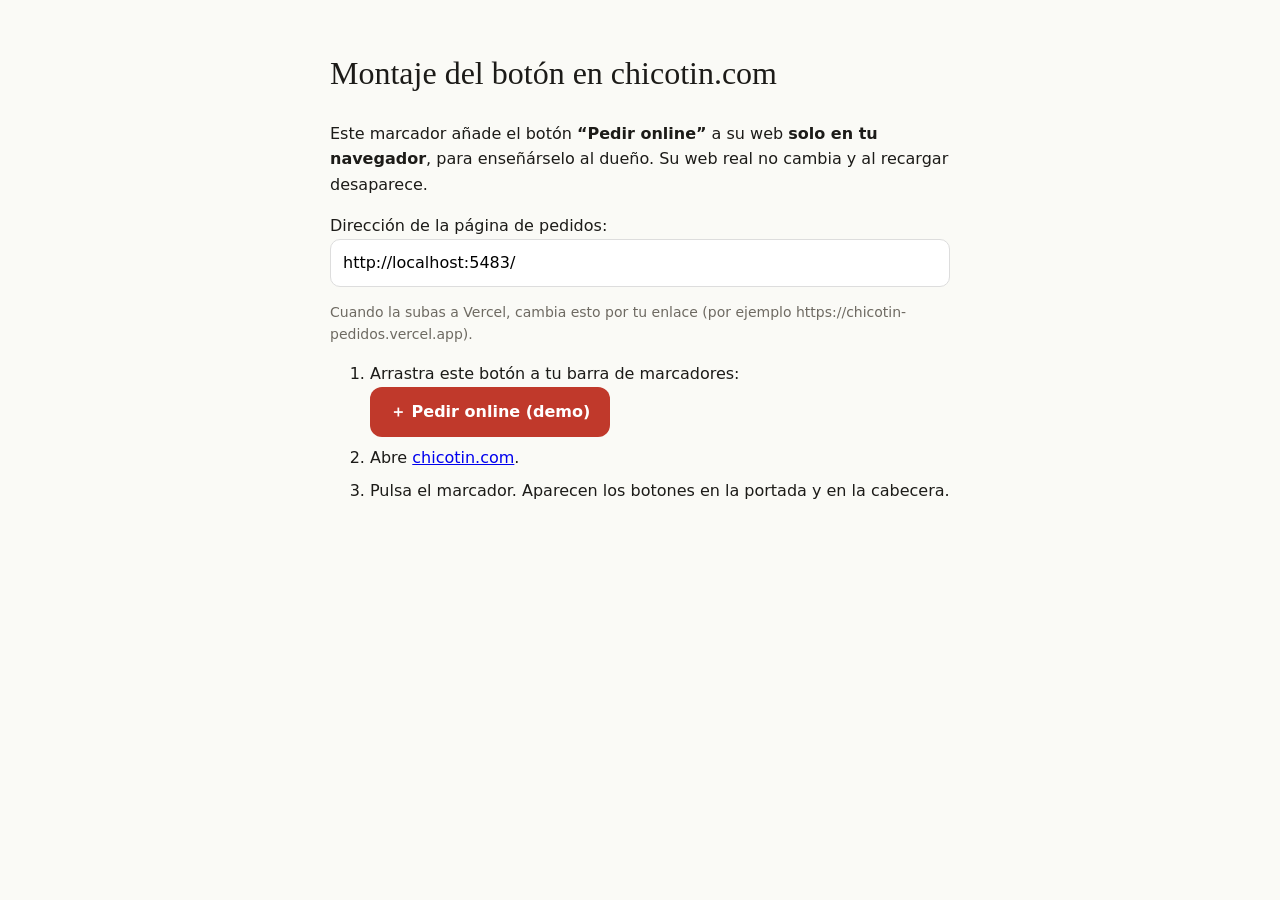
<file: montaje/index.html>
<!doctype html>
<html lang="es">
<head>
  <meta charset="utf-8">
  <meta name="viewport" content="width=device-width, initial-scale=1">
  <title>Montaje del botón · Chicotín</title>
  <style>
    body { font: 16px/1.6 system-ui, sans-serif; max-width: 620px; margin: 48px auto; padding: 0 20px; color: #1C1B18; background: #FAFAF6; }
    h1 { font-family: Georgia, serif; font-weight: 500; }
    .bm { display: inline-block; padding: 12px 20px; border-radius: 12px; background: #C0392B; color: #fff; font-weight: 600; text-decoration: none; cursor: grab; }
    input { font: inherit; padding: 10px 12px; border: 1px solid #ddd; border-radius: 10px; width: 100%; box-sizing: border-box; }
    ol li { margin-bottom: 8px; }
    .note { color: #6E6A62; font-size: 14px; }
  </style>
</head>
<body>
  <h1>Montaje del botón en chicotin.com</h1>
  <p>Este marcador añade el botón <b>“Pedir online”</b> a su web <b>solo en tu navegador</b>, para enseñárselo al dueño. Su web real no cambia y al recargar desaparece.</p>
  <label>Dirección de la página de pedidos:<br>
    <input id="url" value="http://localhost:5483/"></label>
  <p class="note">Cuando la subas a Vercel, cambia esto por tu enlace (por ejemplo https://chicotin-pedidos.vercel.app).</p>
  <ol>
    <li>Arrastra este botón a tu barra de marcadores: <a class="bm" id="bm" href="#">＋ Pedir online (demo)</a></li>
    <li>Abre <a href="https://www.chicotin.com/" target="_blank" rel="noopener">chicotin.com</a>.</li>
    <li>Pulsa el marcador. Aparecen los botones en la portada y en la cabecera.</li>
  </ol>
  <script>
    fetch("boton.js").then(r => r.text()).then(code => {
      const make = () => {
        const u = document.getElementById("url").value.trim();
        document.getElementById("bm").href = "javascript:" + encodeURIComponent(`window.__URL_PEDIDOS=${JSON.stringify(u)};` + code);
      };
      document.getElementById("url").addEventListener("input", make); make();
    });
  </script>
</body>
</html>
</file>
